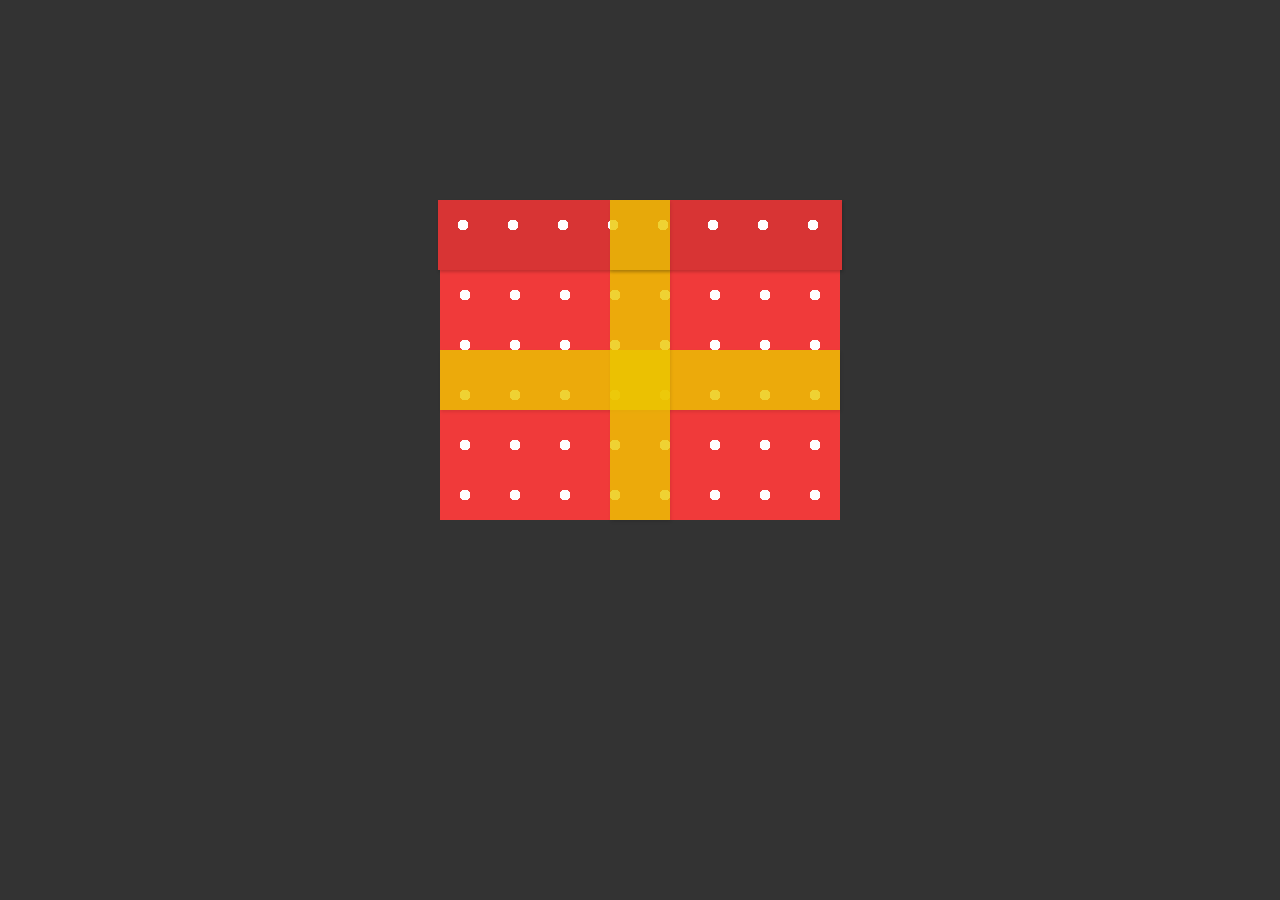
<file: Christmas Present/index.html>
<!DOCTYPE html>
<html lang="zh-TW">

<head>
  <meta charset="UTF-8">
  <meta name="viewport" content="width=device-width, initial-scale=1.0">
  <link rel="stylesheet" href="./css/main.css">
  <title>CSS Christmas Present that Opens & Closes</title>
</head>

<body>
  <div class="present">
    <!-- 蓋子 -->
    <div class="lid">
      <span></span>
    </div>
    <!-- 文字 -->
    <div class="promo">
      <p>20% off promo</p>
      <h2>CHRISTMAS2020</h2>
    </div>
    <!-- 盒子 -->
    <div class="box">
      <span></span>
      <span></span>
    </div>

  </div>
</body>

</html>
</file>
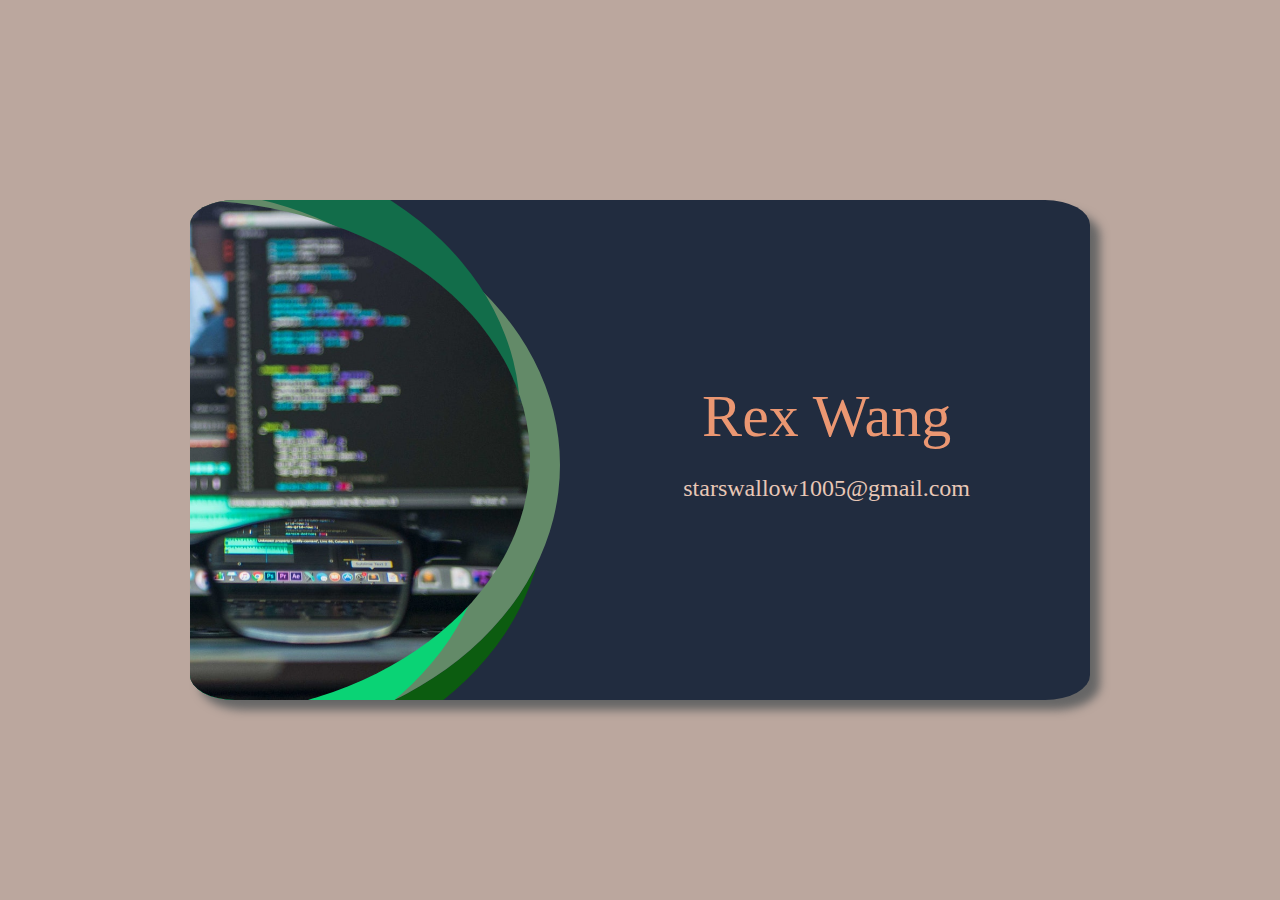
<file: Position exercises/index.html>
<!DOCTYPE html>
<html lang="zh-Hant-TW">

<head>
  <meta charset="UTF-8" />
  <meta http-equiv="X-UA-Compatible" content="IE=edge">
  <meta name="viewport" content="width=device-width, initial-scale=1.0" />
  <!-- Title -->
  <title>Simple Card</title>
  <!-- CSS Library -->
  <link rel="stylesheet" href="./css/reset.css" />
  <!-- Main CSS -->
  <link rel="stylesheet" href="./css/main.css" />
</head>

<body>
  <main id="card-body">
    <!-- 左側圖像 -->
    <div class="left-img">
      <img class="card-img" src="./img/01.jpg" alt="card-img" />
      <div class="circle1"></div>
      <div class="circle2"></div>
    </div>
    <!-- 右側文字 -->
    <div class="right-text">
      <h1 class="name">Rex Wang</h1>
      <h2 class="mail">starswallow1005@gmail.com</h2>
    </div>
  </main>
</body>

</html>
</file>
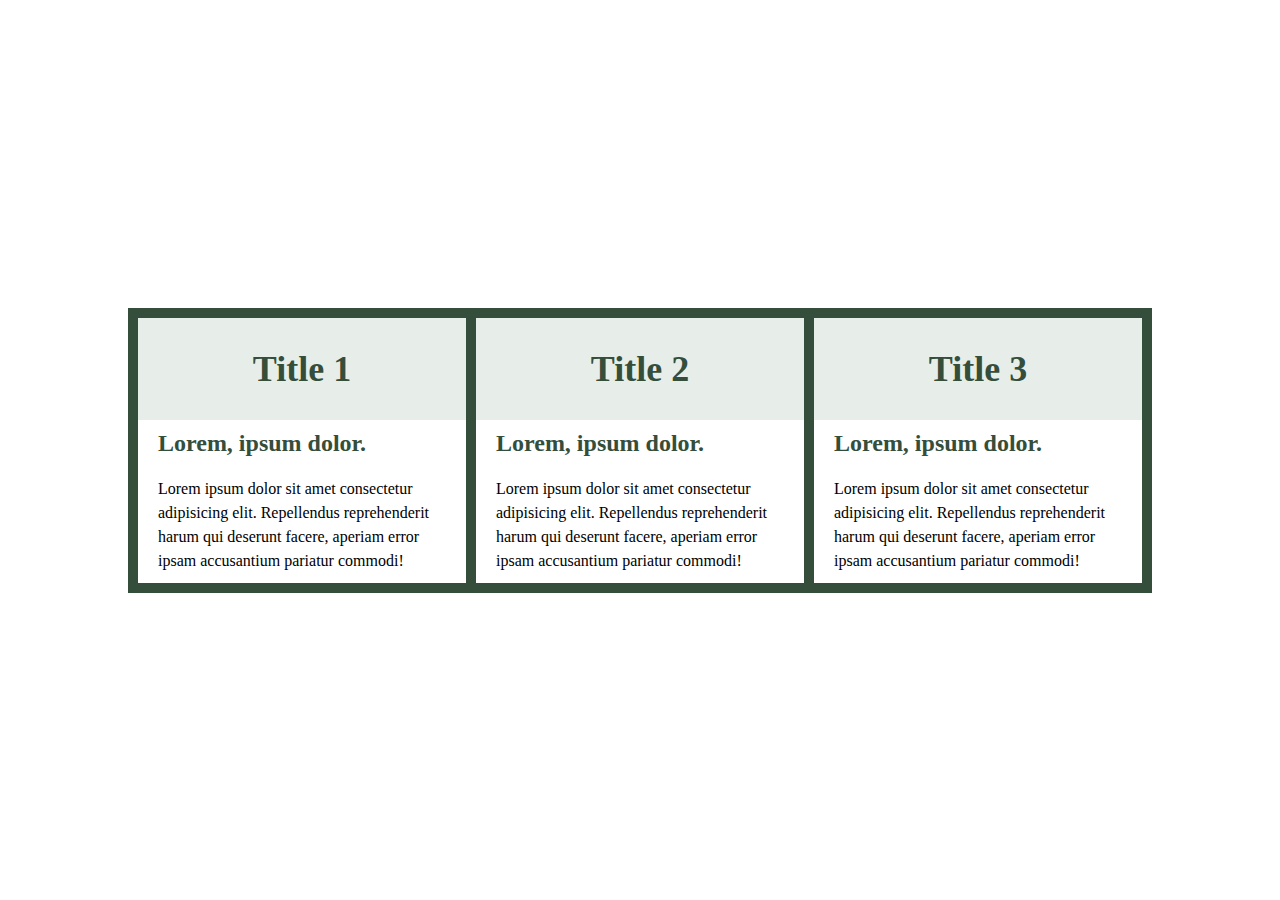
<file: FlexBox exercises/1.並排卡片/index.html>
<!DOCTYPE html>
<html lang="zh-TW">

<head>
  <meta charset="UTF-8" />
  <meta name="viewport" content="width=device-width, initial-scale=1.0" />
  <title>1.並排卡片</title>
  <link rel="stylesheet" href="./css/all.css" />
</head>

<body>
  <main>
    <div class="item">
      <h2>Title 1</h2>
      <h4>Lorem, ipsum dolor.</h4>
      <p>
        Lorem ipsum dolor sit amet consectetur adipisicing elit. Repellendus
        reprehenderit harum qui deserunt facere, aperiam error ipsam
        accusantium pariatur commodi!
      </p>
    </div>

    <div class="item">
      <h2>Title 2</h2>
      <h4>Lorem, ipsum dolor.</h4>
      <p>
        Lorem ipsum dolor sit amet consectetur adipisicing elit. Repellendus
        reprehenderit harum qui deserunt facere, aperiam error ipsam
        accusantium pariatur commodi!
      </p>
    </div>

    <div class="item">
      <h2>Title 3</h2>
      <h4>Lorem, ipsum dolor.</h4>
      <p>
        Lorem ipsum dolor sit amet consectetur adipisicing elit. Repellendus
        reprehenderit harum qui deserunt facere, aperiam error ipsam
        accusantium pariatur commodi!
      </p>
    </div>
  </main>
</body>

</html>
</file>
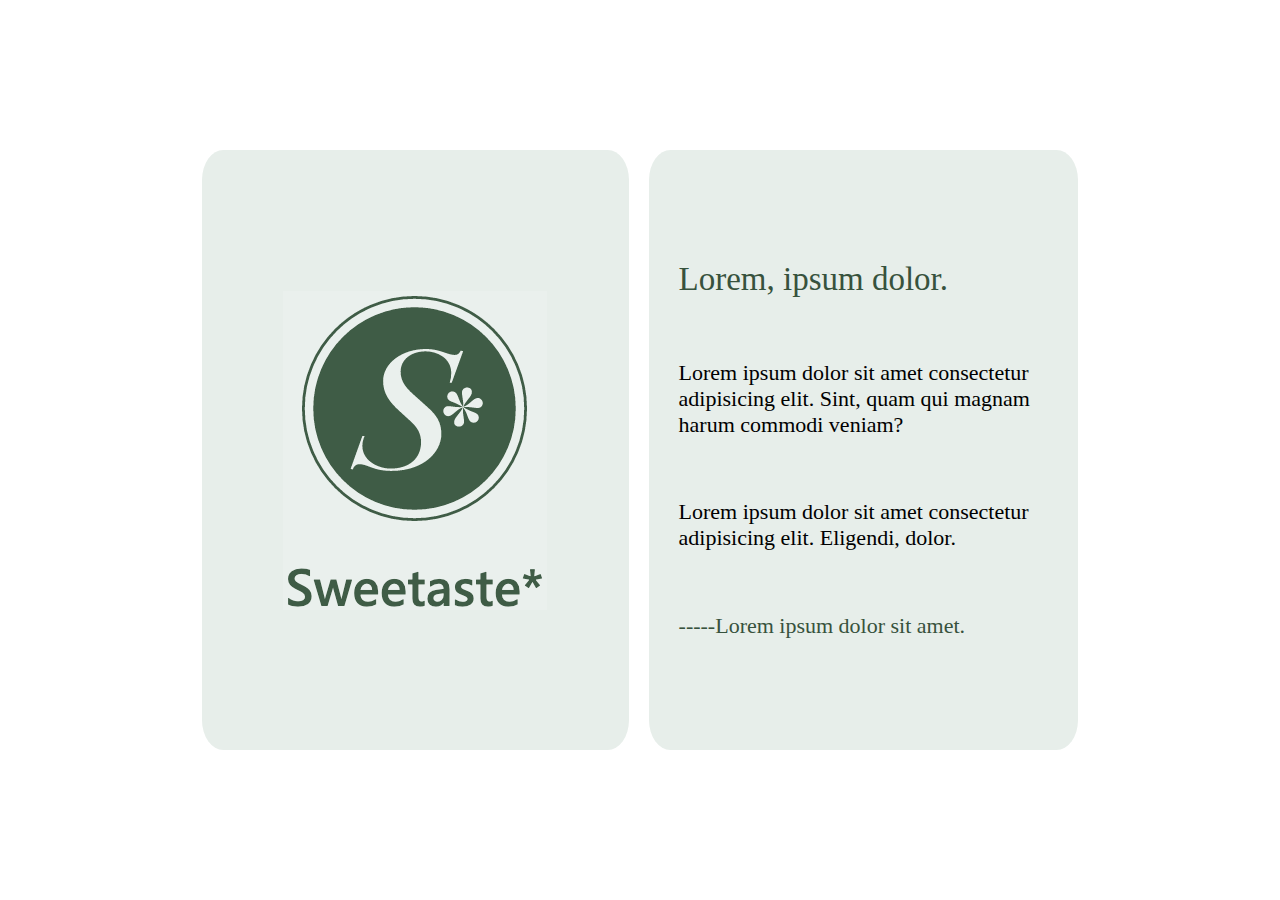
<file: FlexBox exercises/2.雙欄排版/index.html>
<!DOCTYPE html>
<html lang="zh-TW">

<head>
  <meta charset="UTF-8" />
  <meta name="viewport" content="width=device-width, initial-scale=1.0" />
  <title>2.雙欄並排</title>
  <link rel="stylesheet" href="./css/all.css" />
</head>

<body>
  <main>
    <div class="logo">
      <img src="./img/logo.png" alt="logo" />
    </div>
    <div class="text">
      <h2>Lorem, ipsum dolor.</h2>
      <p>
        Lorem ipsum dolor sit amet consectetur adipisicing elit. Sint, quam
        qui magnam harum commodi veniam?
      </p>
      <p>
        Lorem ipsum dolor sit amet consectetur adipisicing elit. Eligendi,
        dolor.
      </p>
      <h4>-----Lorem ipsum dolor sit amet.</h4>
    </div>
  </main>
</body>

</html>
</file>
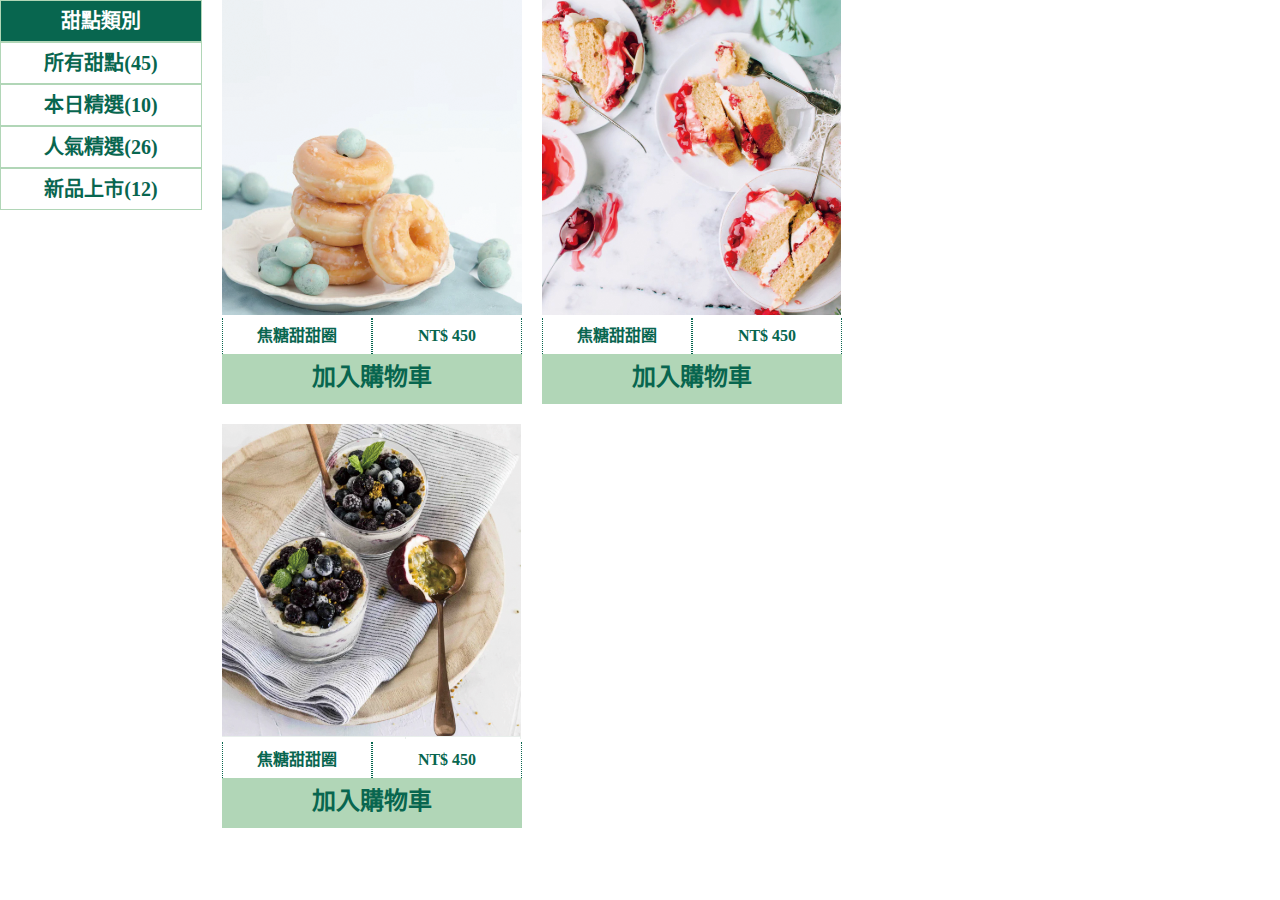
<file: FlexBox exercises/10.產品列表/Basic Wedsite/index.html>
<!DOCTYPE html>
<html lang="zh-TW">
  <head>
    <meta charset="UTF-8" />
    <meta name="viewport" content="width=device-width, initial-scale=1.0" />
    <title>Document</title>
    <link rel="stylesheet" href="css/style.css" />
  </head>
  <body>
    <div class="outbox">
      <ul class="leftmenu">
        <li class="menu top">甜點類別</li>
        <li class="menu"><a href="#">所有甜點(45)</a></li>
        <li class="menu"><a href="#">本日精選(10)</a></li>
        <li class="menu"><a href="#">人氣精選(26)</a></li>
        <li class="menu"><a href="#">新品上市(12)</a></li>
      </ul>

      <div class="product">
        <div class="product_inf">
          <div><img src="img/pic1.png" alt="pic01" /></div>
          <div class="name_price">
            <ul>
              <li>焦糖甜甜圈</li>
              <li>NT$ 450</li>
            </ul>
          </div>
          <div class="product_butten"><a href="#">加入購物車</a></div>
        </div>

        <div class="product_inf">
          <div><img src="img/pic2.png" alt="pic01" /></div>
          <div class="name_price">
            <ul>
              <li>焦糖甜甜圈</li>
              <li>NT$ 450</li>
            </ul>
          </div>
          <div class="product_butten"><a href="#">加入購物車</a></div>
        </div>

        <div class="product_inf">
          <div><img src="img/pic3.png" alt="pic01" /></div>
          <div class="name_price">
            <ul>
              <li>焦糖甜甜圈</li>
              <li>NT$ 450</li>
            </ul>
          </div>
          <div class="product_butten"><a href="#">加入購物車</a></div>
        </div>
      </div>
    </div>
  </body>
</html>
</file>
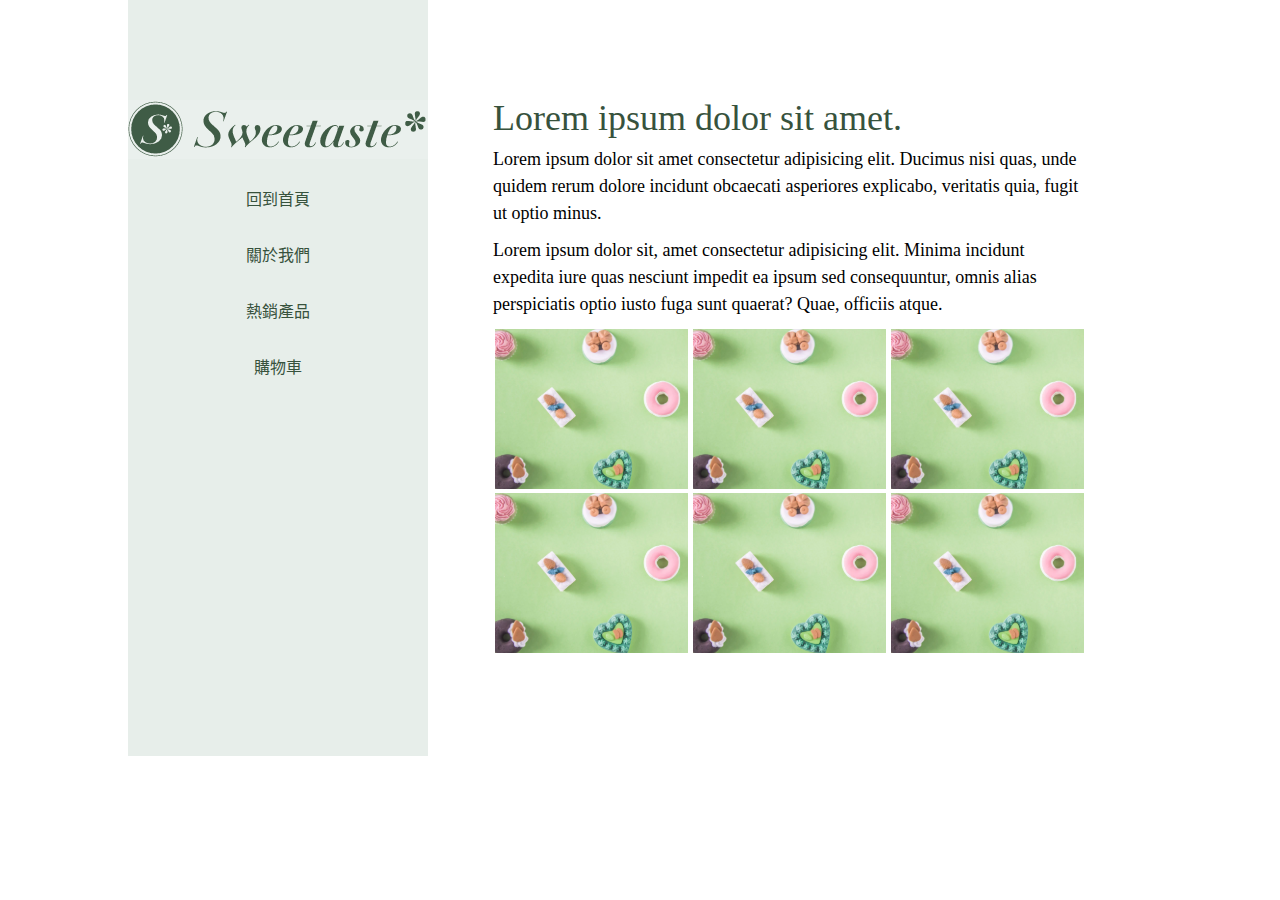
<file: FlexBox exercises/3.雙欄選單設計/Prototype/index.html>
<!DOCTYPE html>
<html lang="zh-TW">
  <head>
    <title>Prototype</title>
    <meta charset="UTF-8" />
    <meta name="viewport" content="width=device-width, initial-scale=1.0" />
    <meta name="author" content="Rex Wang" />

    <!-- CssReset -->
    <link rel="stylesheet" href="./library/CssReset/reset.css" />

    <!-- Custom Css -->
    <link rel="stylesheet" href="./css/all.css" />
  </head>
  <body>
    <main class="container">
      <div class="menu">
        <div class="logo">
          <img src="./img/logo.png" alt="logo" />
        </div>
        <ul class="list">
          <li><a href="#">回到首頁</a></li>
          <li><a href="#">關於我們</a></li>
          <li><a href="#">熱銷產品</a></li>
          <li><a href="#">購物車</a></li>
        </ul>
      </div>
      <div class="text">
        <h3>Lorem ipsum dolor sit amet.</h3>
        <p>
          Lorem ipsum dolor sit amet consectetur adipisicing elit. Ducimus nisi
          quas, unde quidem rerum dolore incidunt obcaecati asperiores
          explicabo, veritatis quia, fugit ut optio minus.
        </p>
        <p>
          Lorem ipsum dolor sit, amet consectetur adipisicing elit. Minima
          incidunt expedita iure quas nesciunt impedit ea ipsum sed
          consequuntur, omnis alias perspiciatis optio iusto fuga sunt quaerat?
          Quae, officiis atque.
        </p>
        <div class="pic">
          <img src="./img/pic.png" alt="pic" />
          <img src="./img/pic.png" alt="pic" />
          <img src="./img/pic.png" alt="pic" />
          <img src="./img/pic.png" alt="pic" />
          <img src="./img/pic.png" alt="pic" />
          <img src="./img/pic.png" alt="pic" />
        </div>
      </div>
    </main>
  </body>
</html>
</file>
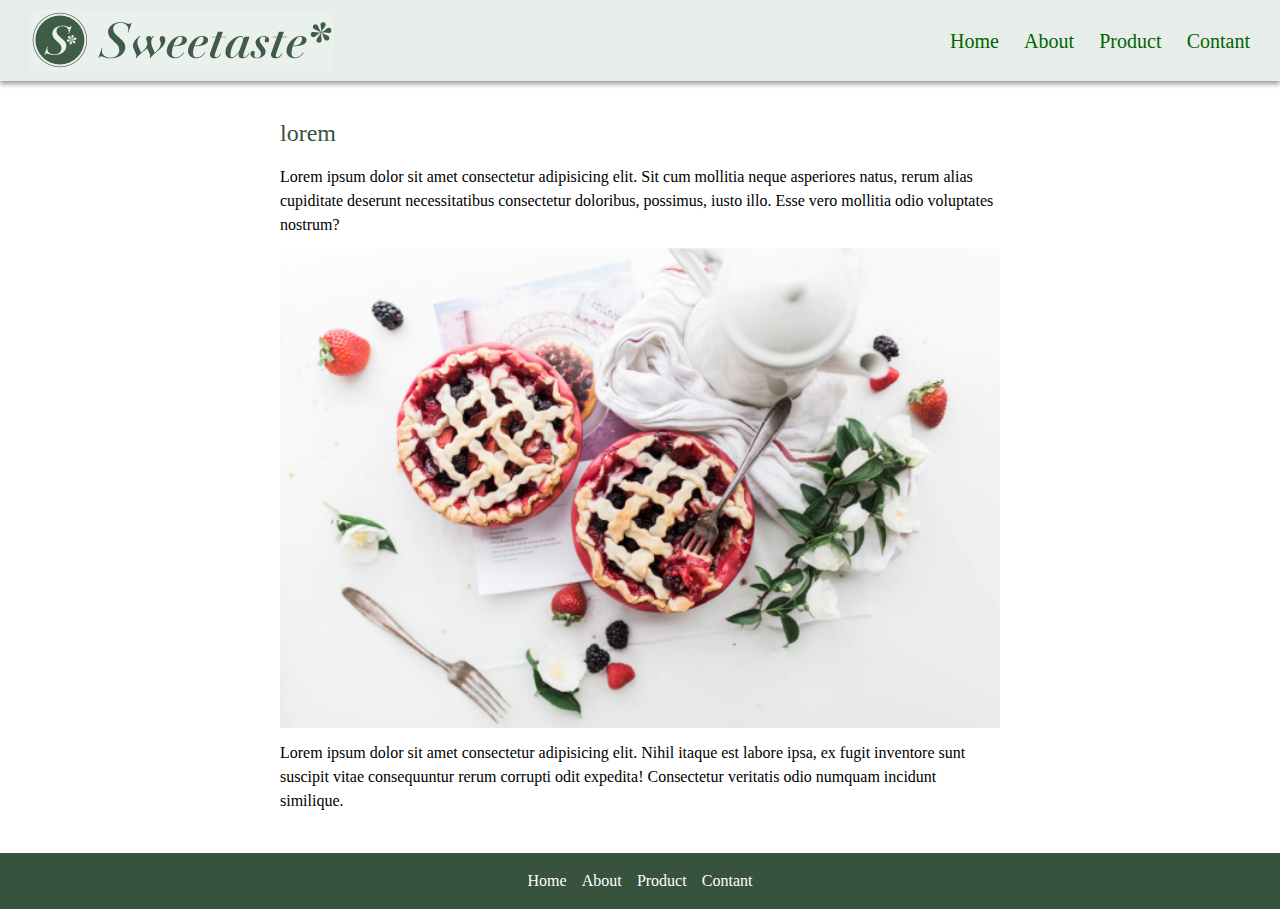
<file: FlexBox exercises/4.表頭表尾設計/Prototype/index.html>
<!DOCTYPE html>
<html lang="zh-TW">
  <head>
    <title>Prototype</title>
    <meta charset="UTF-8" />
    <meta name="viewport" content="width=device-width, initial-scale=1.0" />
    <meta name="author" content="Rex Wang" />

    <!-- CssReset -->
    <link rel="stylesheet" href="./library/CssReset/reset.css" />

    <!-- Custom Css -->
    <link rel="stylesheet" href="./css/all.css" />
  </head>

  <body>
    <header>
      <nav>
        <img src="./img/logo.png" alt="logo" />
        <ul class="menu">
          <li><a href="">Home</a></li>
          <li><a href="">About</a></li>
          <li><a href="">Product</a></li>
          <li><a href="">Contant</a></li>
        </ul>
      </nav>
    </header>

    <main>
      <h1>lorem</h1>
      <p>
        Lorem ipsum dolor sit amet consectetur adipisicing elit. Sit cum
        mollitia neque asperiores natus, rerum alias cupiditate deserunt
        necessitatibus consectetur doloribus, possimus, iusto illo. Esse vero
        mollitia odio voluptates nostrum?
      </p>
      <img src="./img/pic.png" alt="pic" />
      <p>
        Lorem ipsum dolor sit amet consectetur adipisicing elit. Nihil itaque
        est labore ipsa, ex fugit inventore sunt suscipit vitae consequuntur
        rerum corrupti odit expedita! Consectetur veritatis odio numquam
        incidunt similique.
      </p>
    </main>

    <footer>
      <ul class="menu">
        <li><a href="">Home</a></li>
        <li><a href="">About</a></li>
        <li><a href="">Product</a></li>
        <li><a href="">Contant</a></li>
      </ul>
    </footer>
  </body>
</html>
</file>
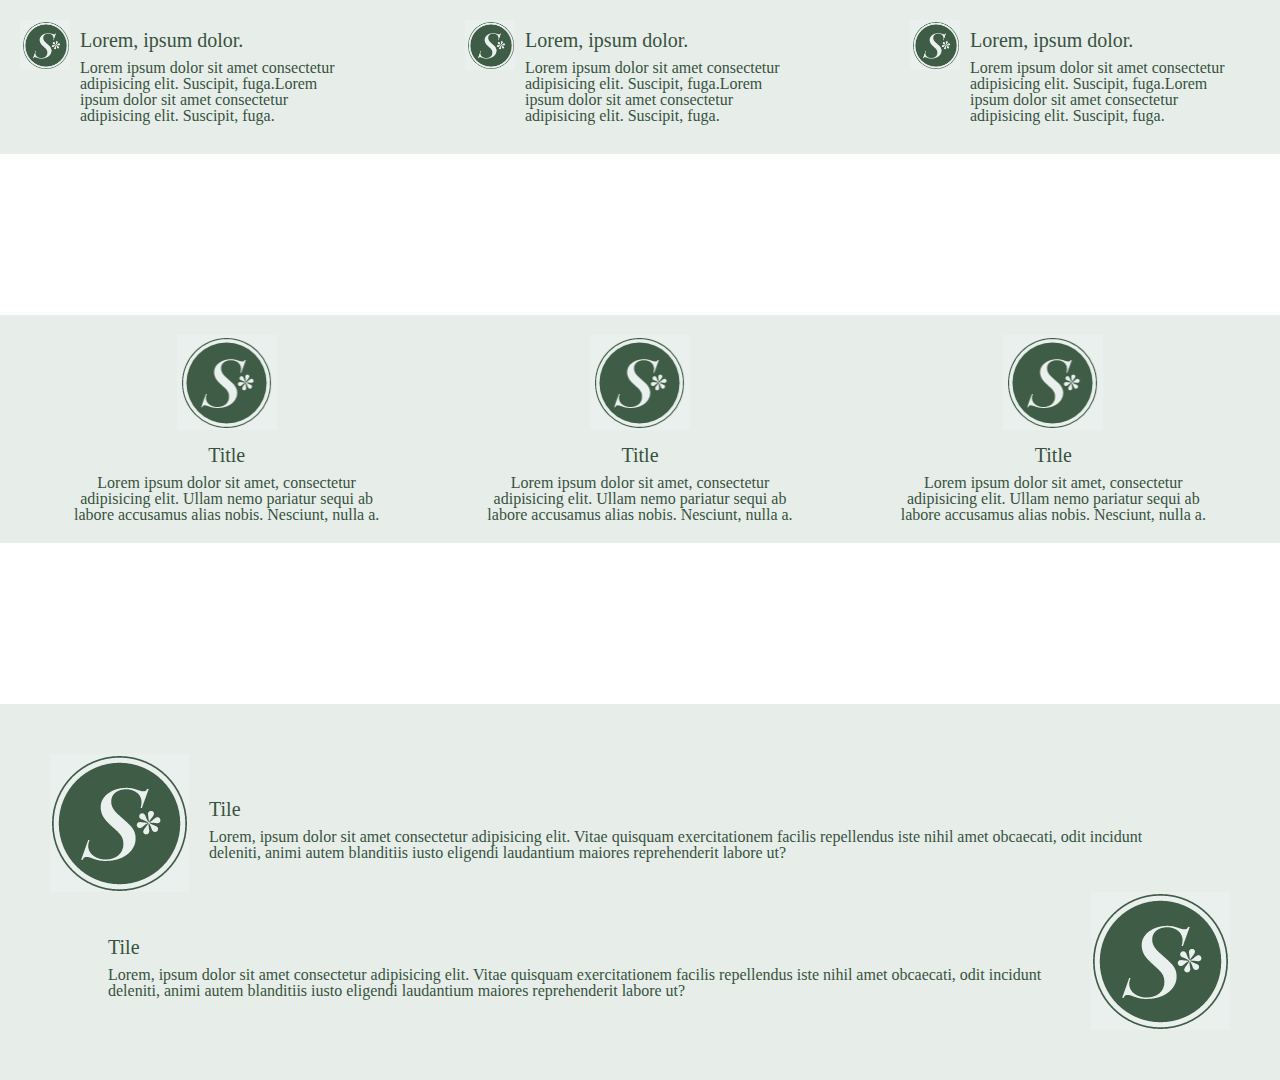
<file: FlexBox exercises/5.常見三種排版/Prototype/index.html>
<!DOCTYPE html>
<html lang="zh-TW">
  <head>
    <title>Prototype</title>
    <meta charset="UTF-8" />
    <meta name="viewport" content="width=device-width, initial-scale=1.0" />
    <meta name="author" content="Rex Wang" />

    <!-- CssReset -->
    <link rel="stylesheet" href="./library/CssReset/reset.css" />

    <!-- Custom Css -->
    <link rel="stylesheet" href="./css/all.css" />
  </head>
  <body>
    <header class="container">
      <div class="item">
        <img src="./img/logo-small.png" alt="s-logo" />
        <div class="text">
          <h3>Lorem, ipsum dolor.</h3>
          <p>
            Lorem ipsum dolor sit amet consectetur adipisicing elit. Suscipit,
            fuga.Lorem ipsum dolor sit amet consectetur adipisicing elit.
            Suscipit, fuga.
          </p>
        </div>
      </div>
      <div class="item">
        <img src="./img/logo-small.png" alt="s-logo" />
        <div class="text">
          <h3>Lorem, ipsum dolor.</h3>
          <p>
            Lorem ipsum dolor sit amet consectetur adipisicing elit. Suscipit,
            fuga.Lorem ipsum dolor sit amet consectetur adipisicing elit.
            Suscipit, fuga.
          </p>
        </div>
      </div>
      <div class="item">
        <img src="./img/logo-small.png" alt="s-logo" />
        <div class="text">
          <h3>Lorem, ipsum dolor.</h3>
          <p>
            Lorem ipsum dolor sit amet consectetur adipisicing elit. Suscipit,
            fuga.Lorem ipsum dolor sit amet consectetur adipisicing elit.
            Suscipit, fuga.
          </p>
        </div>
      </div>
    </header>

    <main class="container">
      <div class="item">
        <img src="./img/logo-medium.png" alt="m-logo" />
        <h3>Title</h3>
        <p>
          Lorem ipsum dolor sit amet, consectetur adipisicing elit. Ullam nemo
          pariatur sequi ab labore accusamus alias nobis. Nesciunt, nulla a.
        </p>
      </div>
      <div class="item">
        <img src="./img/logo-medium.png" alt="m-logo" />
        <h3>Title</h3>
        <p>
          Lorem ipsum dolor sit amet, consectetur adipisicing elit. Ullam nemo
          pariatur sequi ab labore accusamus alias nobis. Nesciunt, nulla a.
        </p>
      </div>
      <div class="item">
        <img src="./img/logo-medium.png" alt="m-logo" />
        <h3>Title</h3>
        <p>
          Lorem ipsum dolor sit amet, consectetur adipisicing elit. Ullam nemo
          pariatur sequi ab labore accusamus alias nobis. Nesciunt, nulla a.
        </p>
      </div>
    </main>

    <footer class="container">
      <div class="item">
        <img src="./img/logo-big.png" alt="b-logo" />
        <div class="text">
          <h3>Tile</h3>
          <p>
            Lorem, ipsum dolor sit amet consectetur adipisicing elit. Vitae
            quisquam exercitationem facilis repellendus iste nihil amet
            obcaecati, odit incidunt deleniti, animi autem blanditiis iusto
            eligendi laudantium maiores reprehenderit labore ut?
          </p>
        </div>
      </div>

      <div class="item">
        <img src="./img/logo-big.png" alt="b-logo" />
        <div class="text">
          <h3>Tile</h3>
          <p>
            Lorem, ipsum dolor sit amet consectetur adipisicing elit. Vitae
            quisquam exercitationem facilis repellendus iste nihil amet
            obcaecati, odit incidunt deleniti, animi autem blanditiis iusto
            eligendi laudantium maiores reprehenderit labore ut?
          </p>
        </div>
      </div>
    </footer>
  </body>
</html>
</file>
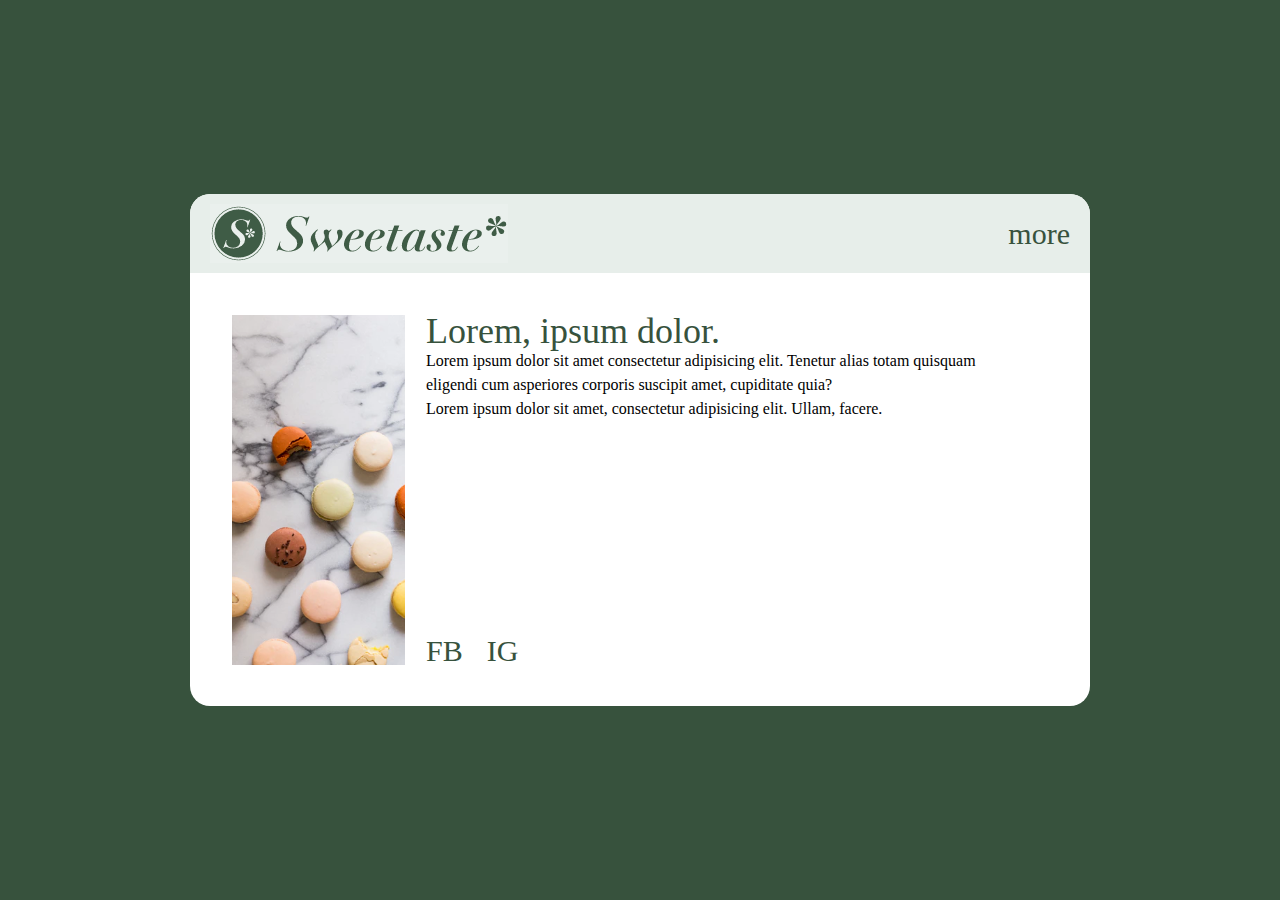
<file: FlexBox exercises/6.圖文並排/Prototype/index.html>
<!DOCTYPE html>
<html lang="zh-TW">
  <head>
    <title>Prototype</title>
    <meta charset="UTF-8" />
    <meta name="viewport" content="width=device-width, initial-scale=1.0" />
    <meta name="author" content="Rex Wang" />

    <!-- CssReset -->
    <link rel="stylesheet" href="./library/CssReset/reset.css" />

    <!-- Custom Css -->
    <link rel="stylesheet" href="./css/all.css" />
  </head>
  <body>
    <main>
      <div class="logo">
        <img src="./img/logo.png" alt="logo" />
        <a href="#">more</a>
      </div>
      <div class="content">
        <img src="./img/pic.png" alt="pic" />
        <div class="text">
          <div class="top">
            <h2>Lorem, ipsum dolor.</h2>
            <p>
              Lorem ipsum dolor sit amet consectetur adipisicing elit. Tenetur
              alias totam quisquam eligendi cum asperiores corporis suscipit
              amet, cupiditate quia?
            </p>
            <p>
              Lorem ipsum dolor sit amet, consectetur adipisicing elit. Ullam,
              facere.
            </p>
          </div>
          <div class="botton">
            <a href="#">FB</a>
            <a href="#">IG</a>
          </div>
        </div>
      </div>
    </main>
  </body>
</html>
</file>
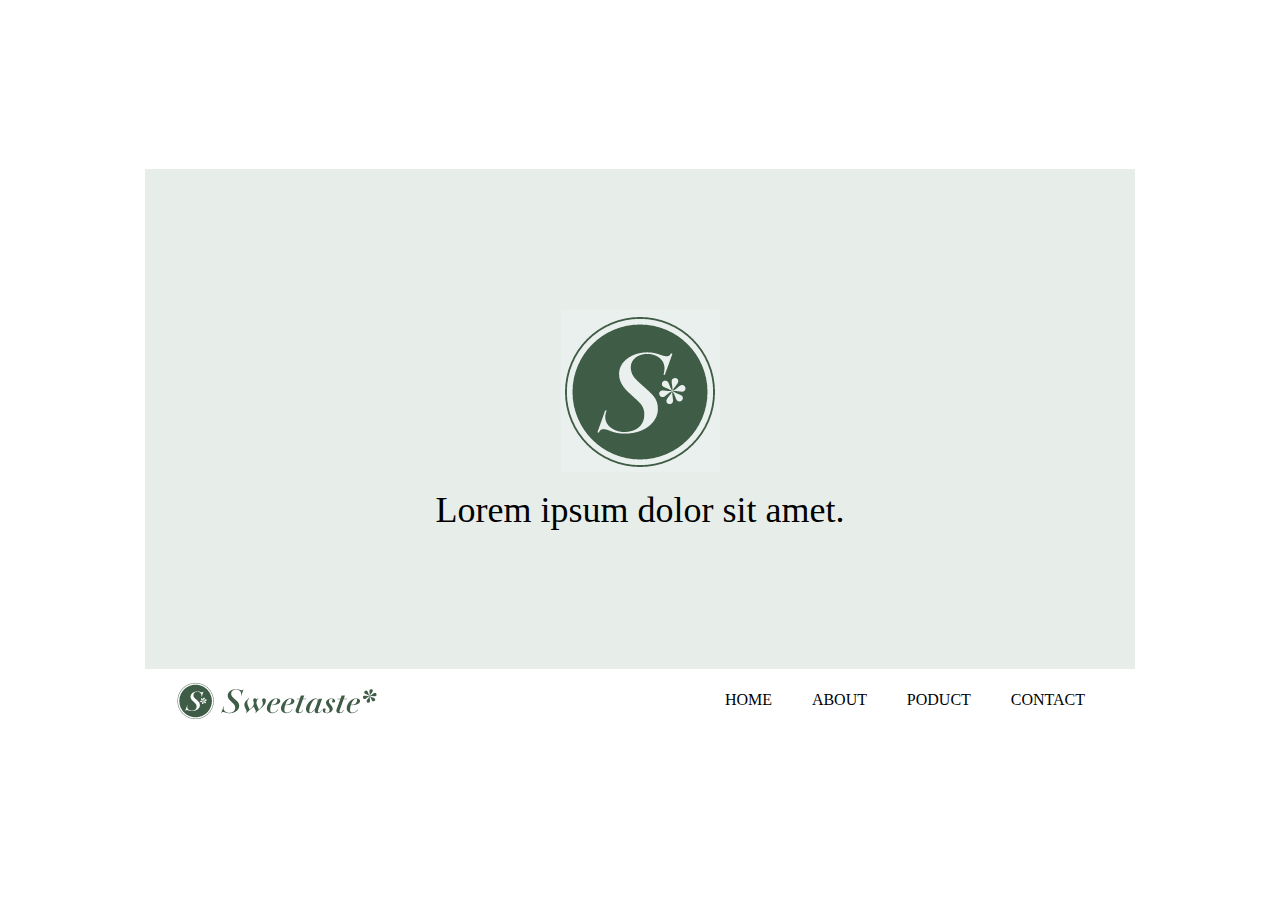
<file: FlexBox exercises/7.首頁橫幅排版/Prototype/index.html>
<!DOCTYPE html>
<html lang="zh-TW">
  <head>
    <title>Prototype</title>
    <meta charset="UTF-8" />
    <meta name="viewport" content="width=device-width, initial-scale=1.0" />
    <meta name="author" content="Rex Wang" />

    <!-- CssReset -->
    <link rel="stylesheet" href="./library/CssReset/reset.css" />

    <!-- Custom Css -->
    <link rel="stylesheet" href="./css/all.css" />
  </head>
  <body>
    <main>
      <img src="./img/headerLogo.png" alt="" />
      <h3>Lorem ipsum dolor sit amet.</h3>
    </main>
    <footer>
      <img src="./img/footerLogo.png" alt="" />
      <ul>
        <li><a href="#">HOME</a></li>
        <li><a href="#">ABOUT</a></li>
        <li><a href="#">PODUCT</a></li>
        <li><a href="#">CONTACT</a></li>
      </ul>
    </footer>
  </body>
</html>
</file>
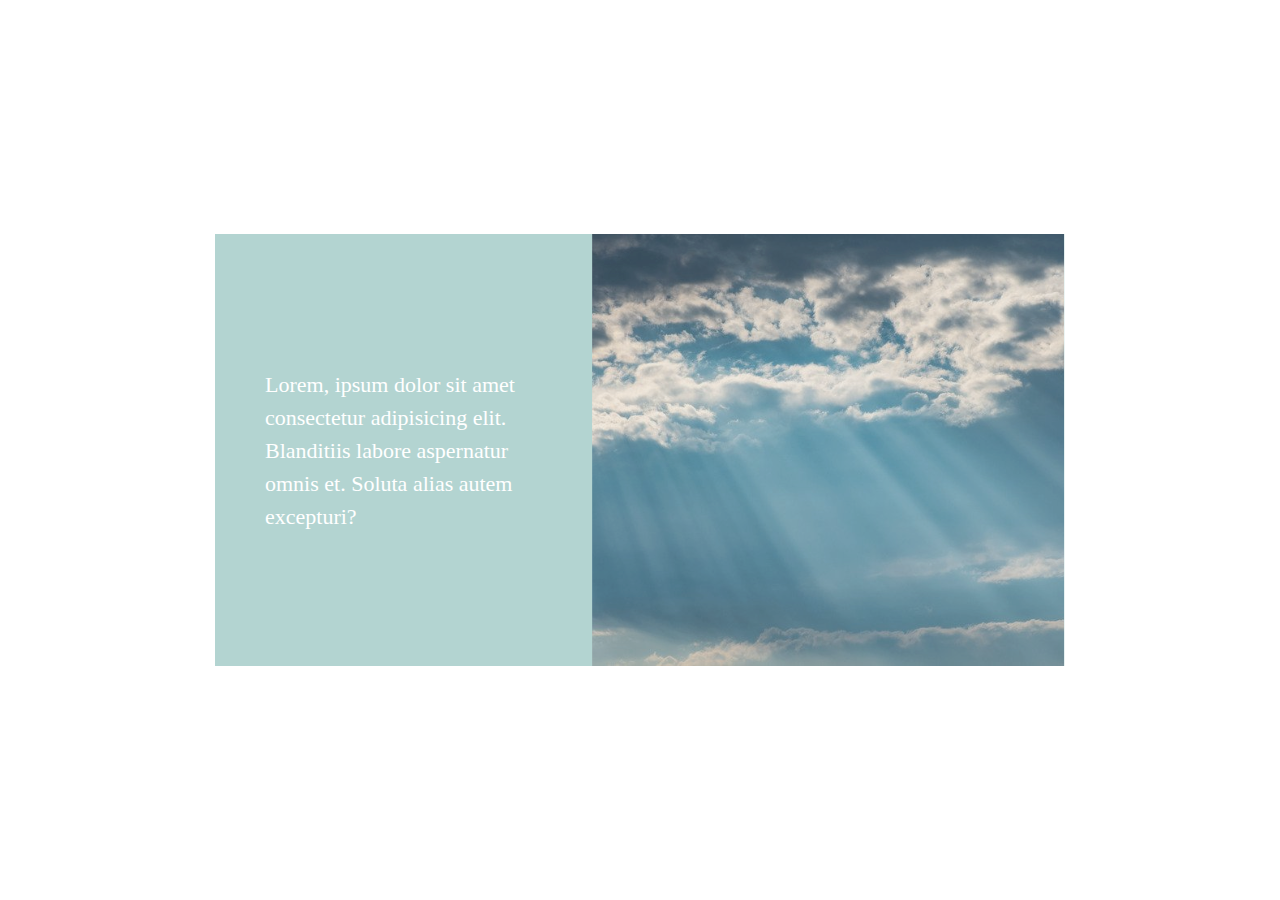
<file: FlexBox exercises/8.圖文並排設計/Prototype/index.html>
<!DOCTYPE html>
<html lang="zh-TW">
  <head>
    <title>Prototype</title>
    <meta charset="UTF-8" />
    <meta name="viewport" content="width=device-width, initial-scale=1.0" />
    <meta name="author" content="Rex Wang" />

    <!-- CssReset -->
    <link rel="stylesheet" href="./library/CssReset/reset.css" />

    <!-- Custom Css -->
    <link rel="stylesheet" href="./css/all.css" />
  </head>
  <body>
    <main class="container">
      <div class="content">
        <p>
          Lorem, ipsum dolor sit amet consectetur adipisicing elit. Blanditiis
          labore aspernatur omnis et. Soluta alias autem excepturi?
        </p>
      </div>
      <img src="./img/pic.png" alt="" />
    </main>
  </body>
</html>
</file>
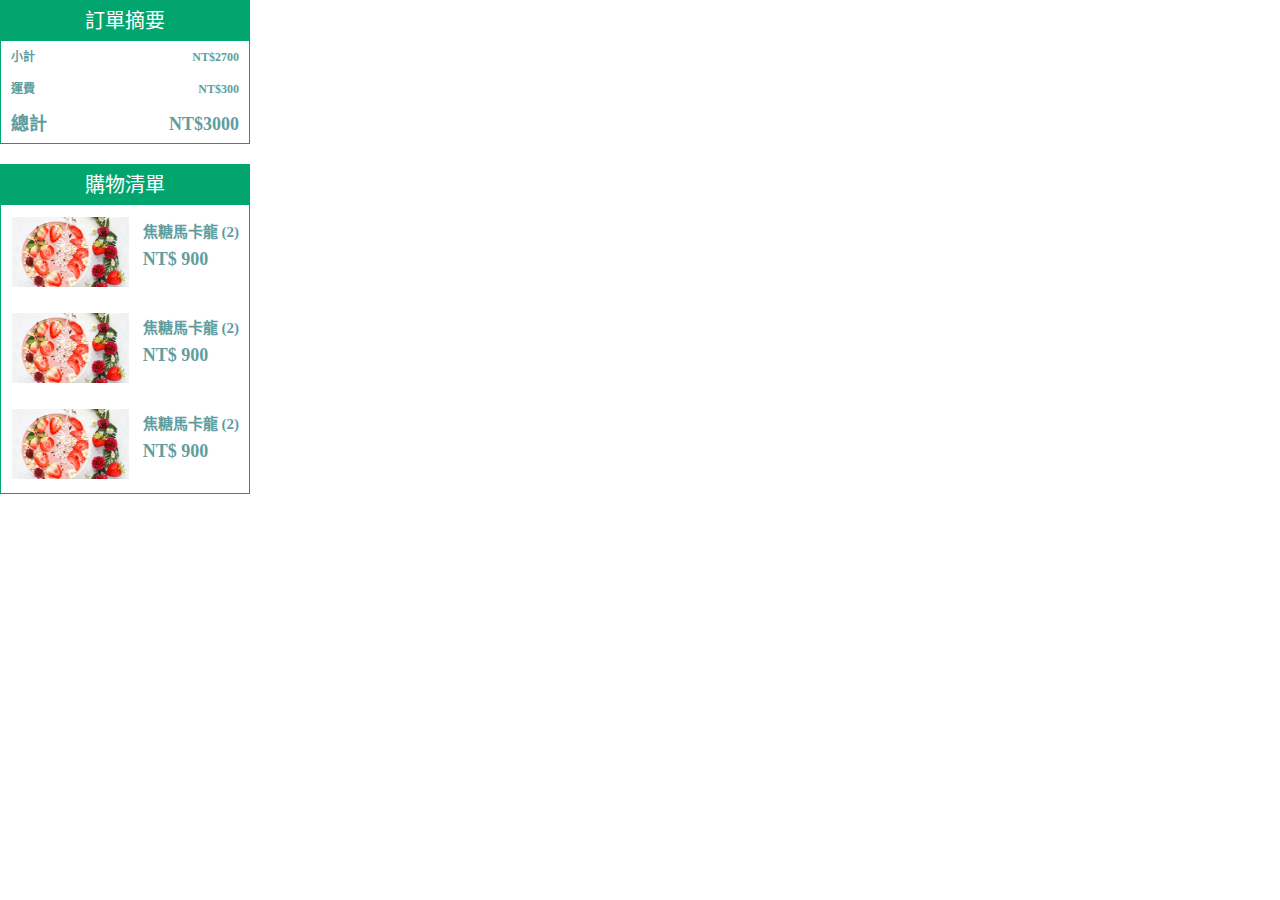
<file: FlexBox exercises/9.訂單明細/Basic Wedsite/index.html>
<!DOCTYPE html>
<html lang="zh-TW">
  <head>
    <meta charset="UTF-8" />
    <meta name="author" content="Rex Wang" />
    <meta name="viewport" content="width=device-width, initial-scale=1.0" />
    <link rel="stylesheet" href="./css/reset.css" />
    <link rel="stylesheet" href="./css/style.css" />
    <title>Document</title>
  </head>

  <body>
    <div class="container">
      <div class="order">
        <div class="title">
          <h2>訂單摘要</h2>
        </div>
        <div class="content">
          <p><span>小計</span><span>NT$2700</span></p>
          <p><span>運費</span><span>NT$300</span></p>
          <p><span>總計</span><span>NT$3000</span></p>
        </div>
      </div>
      <div class="list">
        <div class="title">
          <h2>購物清單</h2>
        </div>
        <div class="contect">
          <div class="item">
            <div class="img"><img src="./img/pic.png" alt="pic" /></div>
            <div class="text">
              <p>焦糖馬卡龍 (2)</p>
              <p>NT$ 900</p>
            </div>
          </div>
          <div class="item">
            <div class="img"><img src="./img/pic.png" alt="pic" /></div>
            <div class="text">
              <p>焦糖馬卡龍 (2)</p>
              <p>NT$ 900</p>
            </div>
          </div>
          <div class="item">
            <div class="img"><img src="./img/pic.png" alt="pic" /></div>
            <div class="text">
              <p>焦糖馬卡龍 (2)</p>
              <p>NT$ 900</p>
            </div>
          </div>
        </div>
      </div>
    </div>
  </body>
</html>
</file>
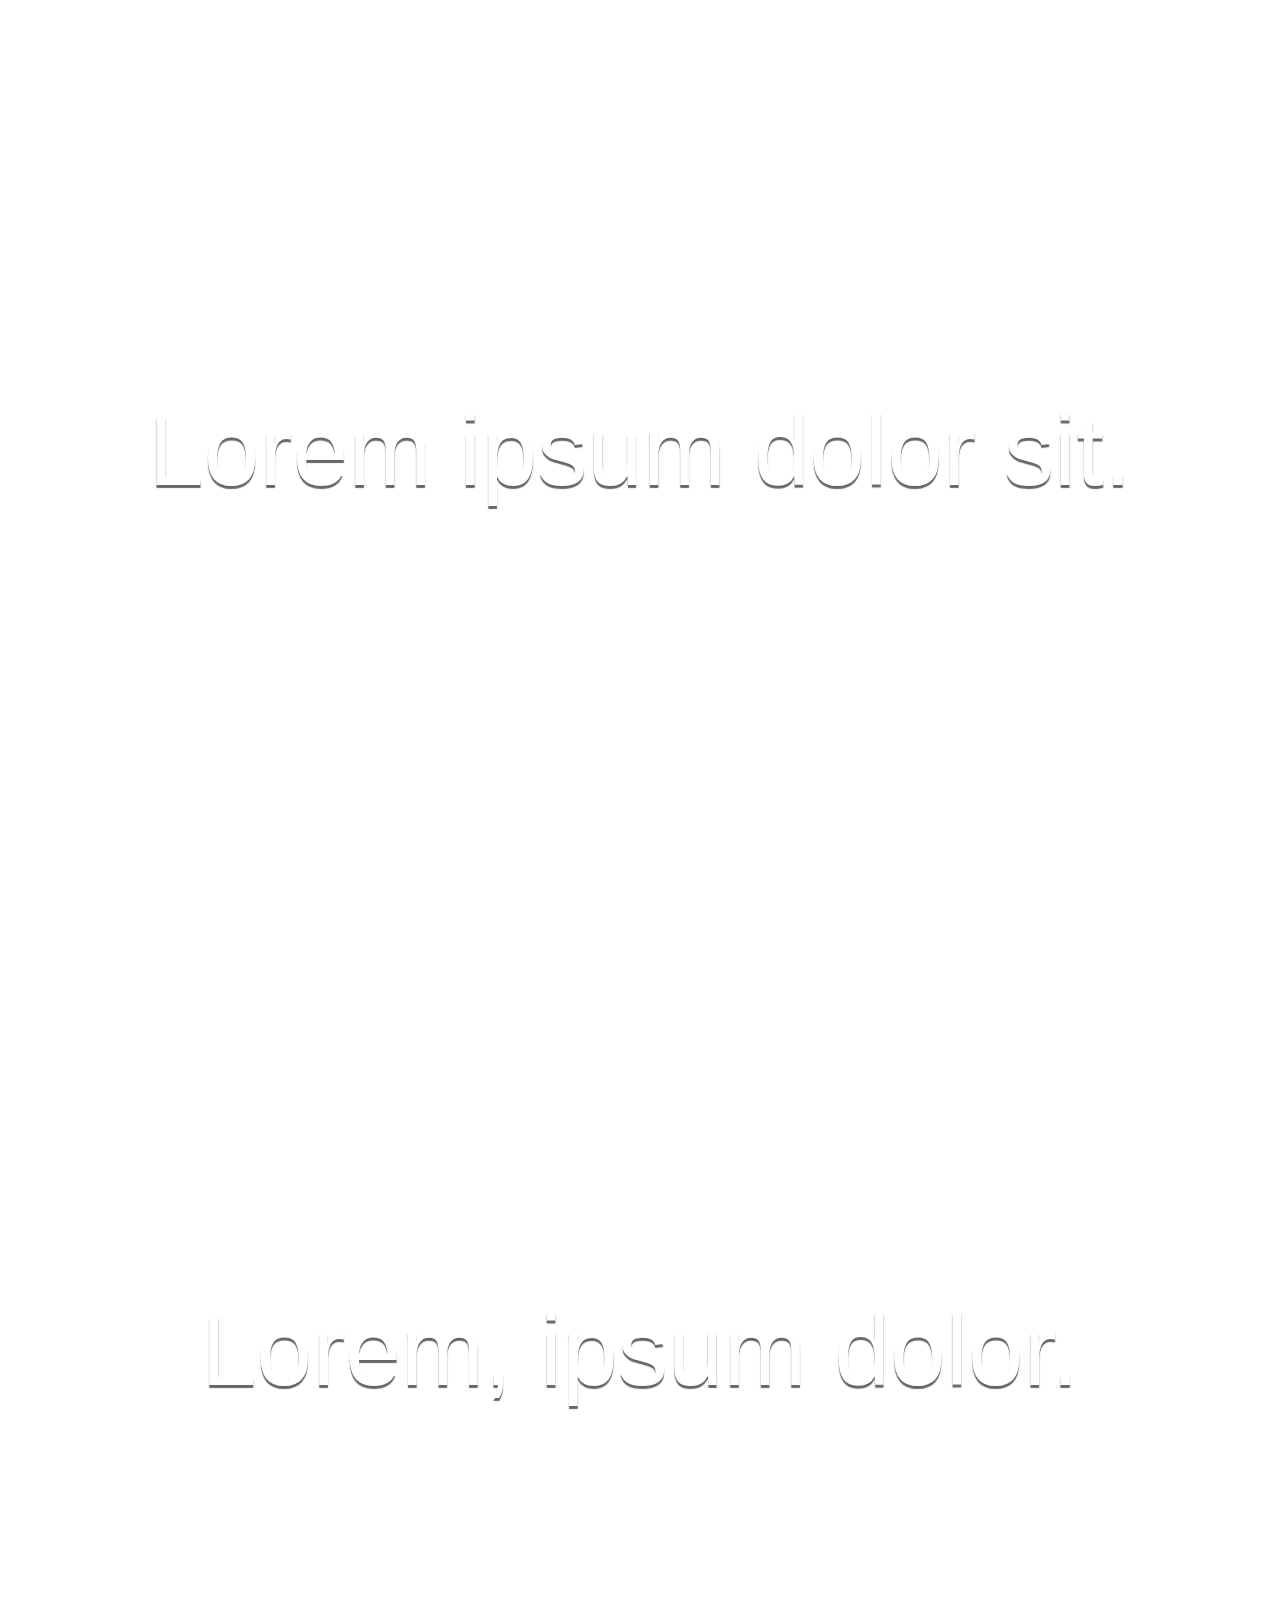
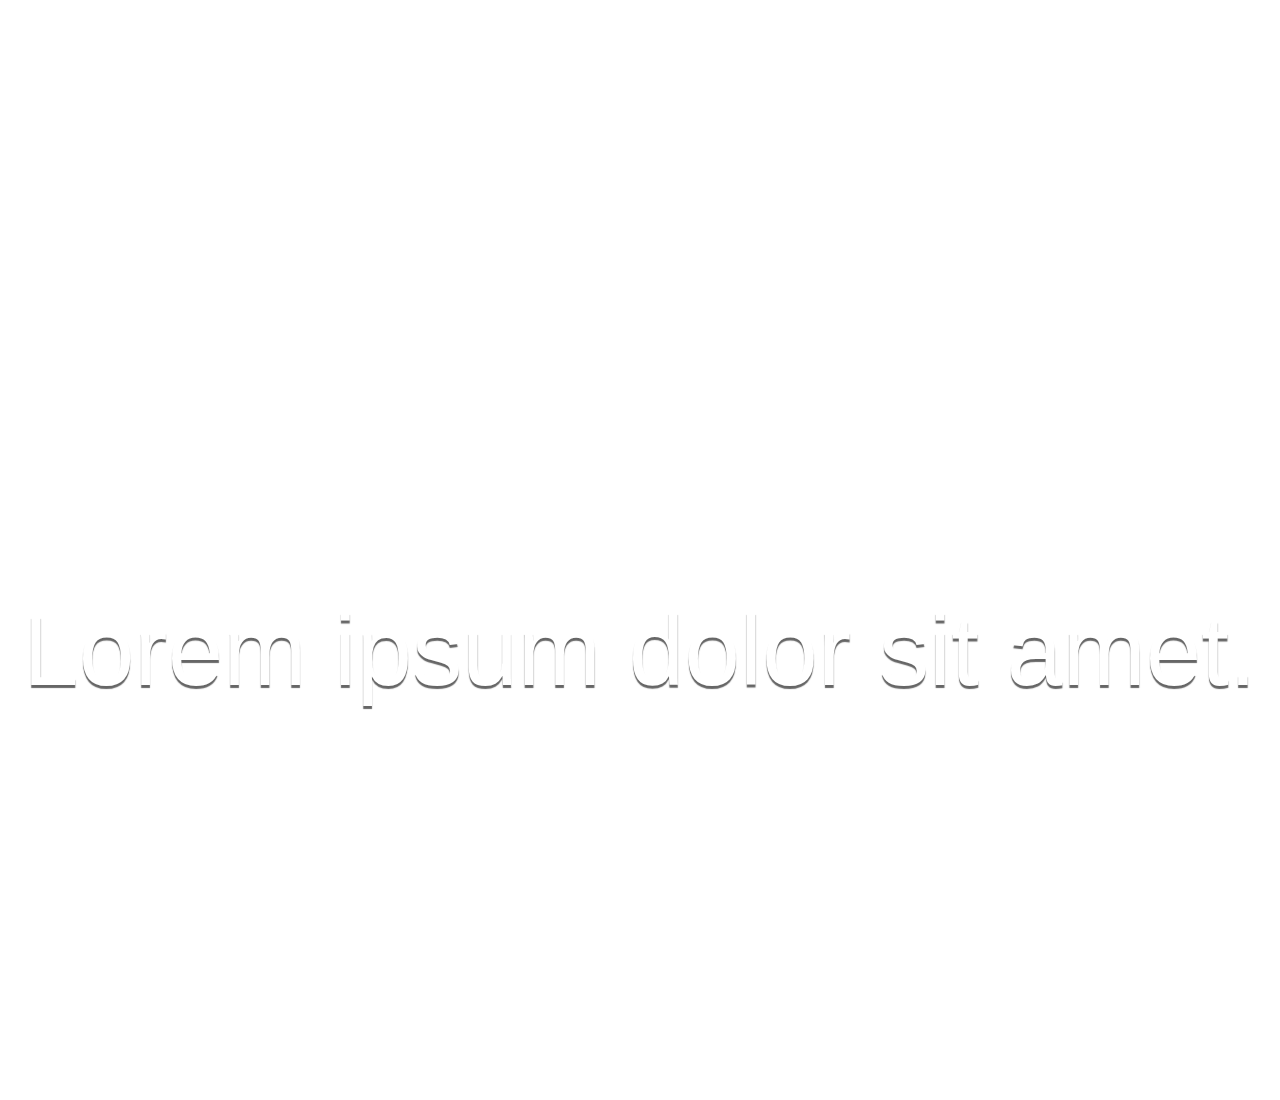
<file: BackgroundAttachment/BackgroundAttachment.html>
<!DOCTYPE html>
<html lang="zh-TW">

<head>
  <meta charset="UTF-8">
  <meta name="viewport" content="width=device-width, initial-scale=1.0">
  <title>background-attachment</title>
  <style>
    /* ez reset */
    * {
      margin: 0;
      padding: 0;
      box-sizing: border-box;
    }

    .box {
      width: 100%;
      height: 100vh;
      overflow: hidden;
      font-size: 100px;
      display: grid;
      place-content: center;
      color: #fff;
      text-shadow: 0px 3px 1px #666;
      font-family: sans-serif;
      background-size: cover;
      background-position: center;
      /* 只能搭配background-image使用，無法在純色背景下使用 ，另外在safari瀏覽器中無法正常呈現效果*/
      background-attachment: fixed;
    }

    .bg1 {
      background-image: url("https://images.pexels.com/photos/18306540/pexels-photo-18306540.jpeg?auto=compress&cs=tinysrgb&w=1260&h=750&dpr=1");
    }

    .bg2 {
      background-image: url("https://images.pexels.com/photos/18810078/pexels-photo-18810078.jpeg?auto=compress&cs=tinysrgb&w=1260&h=750&dpr=1");
    }

    .bg3 {
      background-image: url("https://images.pexels.com/photos/17791524/pexels-photo-17791524.jpeg?auto=compress&cs=tinysrgb&w=1260&h=750&dpr=1");
    }
  </style>

</head>

<body>
  <div class="box bg1">Lorem ipsum dolor sit.</div>
  <div class="box bg2">Lorem, ipsum dolor.</div>
  <div class="box bg3">Lorem ipsum dolor sit amet.</div>
</body>

</html>
</file>
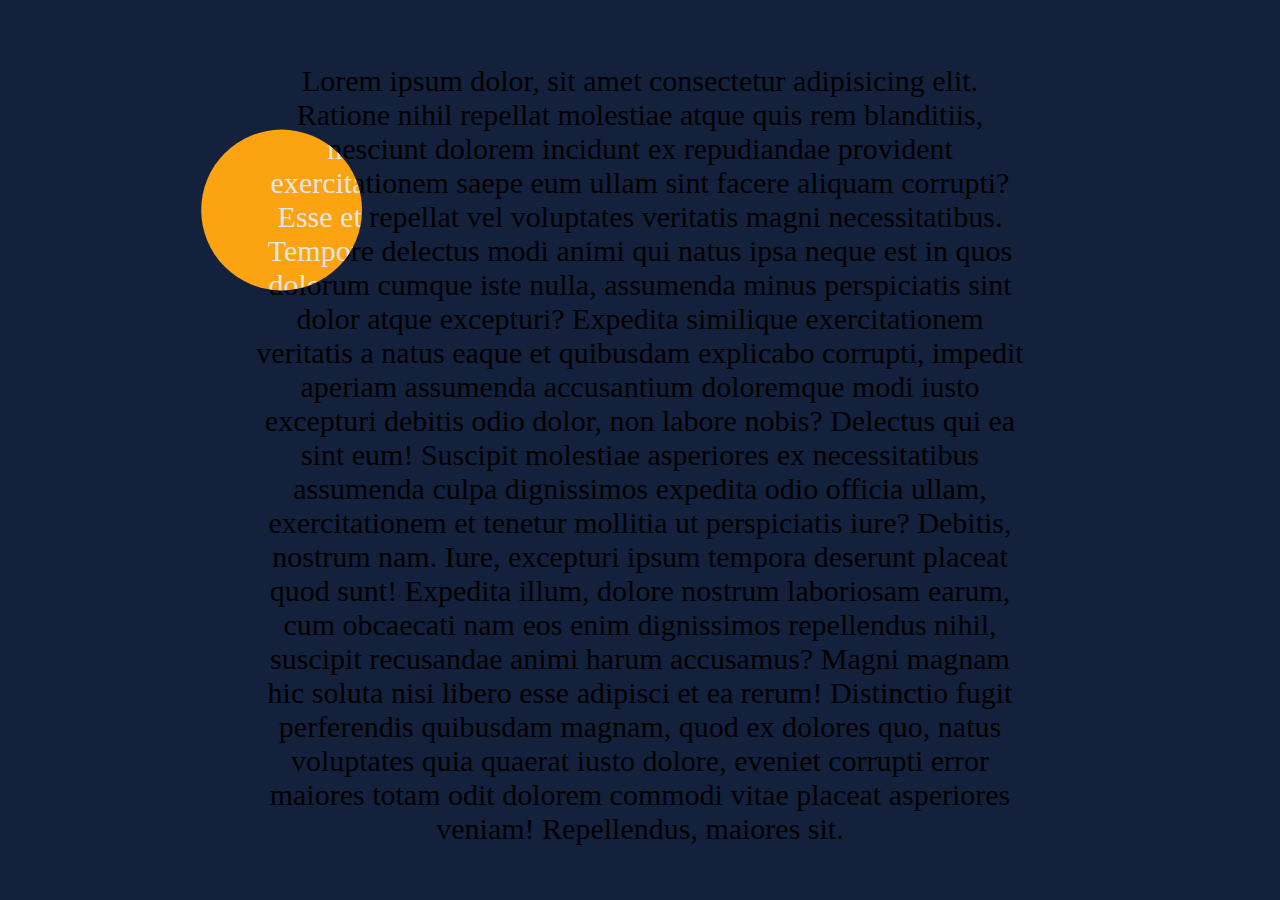
<file: ClipPath/ClipPath.html>
<!DOCTYPE html>
<html lang="zh-TW">

<head>
  <meta charset="UTF-8">
  <meta name="viewport" content="width=device-width, initial-scale=1.0">
  <title>Clip-path</title>
  <style>
    /* ez reset */
    * {
      margin: 0;
      padding: 0;
      box-sizing: border-box;
    }

    body {
      background-color: #14213d;
    }

    p {
      font-size: 30px;
    }

    .container1,
    .container2 {
      text-align: center;
      width: 70%;
      height: 700px;
      padding: 5%;
    }

    .container1 {
      position: absolute;
      top: 0;
      left: 50%;
      transform: translateX(-50%);
      background-color: #fca311;
      color: #e5e5e5;
      clip-path: circle(10% at 10% 30%);
      animation: move 8s alternate infinite;
    }

    .container2 {
      background-color: #14213d;
      margin: 0 auto;
    }

    @keyframes move {
      50% {
        clip-path: circle(15% at 50% 50%);
      }

      100% {
        clip-path: circle(10% at 85% 40%);
      }
    }
  </style>
</head>

<body>
  <!-- 第二層文字 -->
  <div class="container1">
    <p>Lorem ipsum dolor, sit amet consectetur adipisicing elit. Ratione nihil repellat molestiae atque quis rem
      blanditiis, nesciunt dolorem incidunt ex repudiandae provident exercitationem saepe eum ullam sint facere
      aliquam corrupti?
      Esse et repellat vel voluptates veritatis magni necessitatibus. Tempore delectus modi animi qui natus ipsa
      neque est in quos dolorum cumque iste nulla, assumenda minus perspiciatis sint dolor atque excepturi?
      Expedita similique exercitationem veritatis a natus eaque et quibusdam explicabo corrupti, impedit aperiam
      assumenda accusantium doloremque modi iusto excepturi debitis odio dolor, non labore nobis? Delectus qui ea
      sint eum!
      Suscipit molestiae asperiores ex necessitatibus assumenda culpa dignissimos expedita odio officia ullam,
      exercitationem et tenetur mollitia ut perspiciatis iure? Debitis, nostrum nam. Iure, excepturi ipsum tempora
      deserunt placeat quod sunt!
      Expedita illum, dolore nostrum laboriosam earum, cum obcaecati nam eos enim dignissimos repellendus nihil,
      suscipit recusandae animi harum accusamus? Magni magnam hic soluta nisi libero esse adipisci et ea rerum!
      Distinctio fugit perferendis quibusdam magnam, quod ex dolores quo, natus voluptates quia quaerat iusto
      dolore, eveniet corrupti error maiores totam odit dolorem commodi vitae placeat asperiores veniam!
      Repellendus, maiores sit.
    </p>
  </div>
  <!-- 表層文字 -->
  <div class="container2">
    <p>Lorem ipsum dolor, sit amet consectetur adipisicing elit. Ratione nihil repellat molestiae atque quis rem
      blanditiis, nesciunt dolorem incidunt ex repudiandae provident exercitationem saepe eum ullam sint facere
      aliquam corrupti?
      Esse et repellat vel voluptates veritatis magni necessitatibus. Tempore delectus modi animi qui natus ipsa
      neque est in quos dolorum cumque iste nulla, assumenda minus perspiciatis sint dolor atque excepturi?
      Expedita similique exercitationem veritatis a natus eaque et quibusdam explicabo corrupti, impedit aperiam
      assumenda accusantium doloremque modi iusto excepturi debitis odio dolor, non labore nobis? Delectus qui ea
      sint eum!
      Suscipit molestiae asperiores ex necessitatibus assumenda culpa dignissimos expedita odio officia ullam,
      exercitationem et tenetur mollitia ut perspiciatis iure? Debitis, nostrum nam. Iure, excepturi ipsum tempora
      deserunt placeat quod sunt!
      Expedita illum, dolore nostrum laboriosam earum, cum obcaecati nam eos enim dignissimos repellendus nihil,
      suscipit recusandae animi harum accusamus? Magni magnam hic soluta nisi libero esse adipisci et ea rerum!
      Distinctio fugit perferendis quibusdam magnam, quod ex dolores quo, natus voluptates quia quaerat iusto
      dolore, eveniet corrupti error maiores totam odit dolorem commodi vitae placeat asperiores veniam!
      Repellendus, maiores sit.
    </p>
  </div>
</body>

</html>
</file>
<file: Christmas Present/css/main.css>
body {
  background-color: #333;
  padding-top: 15%;
}

.present {
  width: 410px;
  margin: 0 auto;
}
.present:hover .lid {
  top: -100px;
  transform: rotateZ(10deg);
  left: 10px;
}
.present:hover .promo {
  top: -80px;
}

.box,
.lid {
  background: radial-gradient(white 15%, transparent 15.1%), rgb(240, 58, 58);
  background-position: 0 0, 25px 25px;
  background-size: 50px 50px;
  position: relative;
  margin: 0 auto;
}

.box {
  width: 400px;
  height: 250px;
}

.lid {
  width: 400px;
  height: 70px;
  box-shadow: 1px 2px 3px rgba(0, 0, 0, 0.2);
  z-index: 1;
  padding: 0 2px;
  background-color: rgb(216, 52, 52);
  top: 0;
  left: 0;
  transition: top ease-out 0.5s, left ease-out 0.5s, transform ease-out 0.5s;
}

.box span,
.lid span {
  position: absolute;
  display: block;
  background: rgba(235, 199, 0, 0.8);
  box-shadow: 1px 2px 3px rgba(0, 0, 0, 0.1);
}

.box span:first-child {
  width: 100%;
  height: 60px;
  top: 80px;
}

.box span:last-child,
.lid span {
  width: 60px;
  height: 100%;
  left: 170px;
}

.lid span {
  left: 172px;
}

.promo {
  color: #fff;
  font-family: Georgia, "Times New Roman", Times, serif;
  text-align: center;
  position: relative;
  top: 10px;
  height: 0px;
  transition: all ease-out 0.7s;
}
.promo p {
  font-size: 24px;
  margin: 0;
}
.promo h2 {
  font-size: 40px;
  margin: 0;
}/*# sourceMappingURL=main.css.map */
</file>
<file: Position exercises/css/main.css>
* {
  box-sizing: border-box;
}

body {
  width: 100%;
  height: 100vh;
  background-color: #bba79e;
  display: flex;
  justify-content: center;
  align-items: center;
}

#card-body {
  width: 900px;
  height: 500px;
  background-color: #212c3f;
  border-radius: 5%;
  box-shadow: 10px 10px 10px #666;
  overflow: hidden;
  position: relative;
}
#card-body .left-img {
  position: absolute;
  left: -350px;
}
#card-body .left-img .card-img {
  position: absolute;
  width: 690px;
  border-radius: 50%;
  z-index: 9;
}
#card-body .left-img .circle1 {
  position: absolute;
  left: 30px;
  top: -10px;
  box-shadow: -15px 40px #0c5c10;
  width: 690px;
  height: 550px;
  border-radius: 50%;
  border: 50px solid #638a68;
  z-index: 1;
}
#card-body .left-img .circle2 {
  position: absolute;
  left: -10px;
  top: -60px;
  box-shadow: -30px 95px #0ad375;
  width: 690px;
  height: 550px;
  border-radius: 50%;
  border: 50px solid #126d4a;
  z-index: 1;
}
#card-body .right-text {
  position: absolute;
  right: 120px;
  bottom: 200px;
  text-align: center;
}
#card-body .right-text .name {
  font-size: 60px;
  color: #eb9772;
}
#card-body .right-text .mail {
  font-size: 24px;
  color: #e8c7b6;
  margin-top: 30px;
}/*# sourceMappingURL=main.css.map */
</file>
<file: FlexBox exercises/1.並排卡片/css/all.css>
* {
  margin: 0;
  padding: 0;
  box-sizing: border-box;
}

body {
  width: 100%;
  height: 100vh;
  display: flex;
  justify-content: center;
  align-items: center;
}

main {
  background-color: #354e3b;
  width: 80%;
  display: flex;
  justify-content: center;
  align-items: center;
}
main .item {
  margin: 10px 5px;
}
main .item:first-child {
  margin-left: 10px;
}
main .item:last-child {
  margin-right: 10px;
}
main .item h2 {
  background-color: #e7eeea;
  color: #354e3b;
  text-align: center;
  font-size: 36px;
  font-weight: 600;
  padding: 30px 20px;
}
main .item h4 {
  background-color: #fff;
  color: #354e3b;
  font-size: 24px;
  padding: 10px 20px;
}
main .item p {
  background-color: #fff;
  font-size: 16px;
  padding: 10px 20px;
  line-height: 1.5;
}/*# sourceMappingURL=all.css.map */
</file>
<file: FlexBox exercises/2.雙欄排版/css/all.css>
* {
  margin: 0;
  padding: 0;
  box-sizing: border-box;
}

body {
  width: 100%;
  height: 100vh;
  display: flex;
  justify-content: center;
  align-items: center;
}
@media (max-width: 768px) {
  body {
    height: auto;
  }
}

main {
  width: 60%;
  margin: 0 auto;
  display: flex;
  justify-content: center;
}
@media (max-width: 1280px) {
  main {
    width: 70%;
  }
}
@media (max-width: 768px) {
  main {
    width: 90%;
    flex-direction: column;
  }
}
main .logo,
main .text {
  width: 50%;
  height: 600px;
  background-color: #e7eeea;
  border-radius: 5%;
  display: flex;
  margin: 0 10px;
}
@media (max-width: 768px) {
  main .logo,
  main .text {
    width: 100%;
    margin: 10px 0;
  }
}
main .logo {
  justify-content: center;
  align-items: center;
}
main .text {
  font-size: 22px;
  flex-direction: column;
  justify-content: space-around;
  padding: 80px 30px;
}
main .text h2,
main .text h4 {
  color: #37523d;
  font-weight: 500;
}/*# sourceMappingURL=all.css.map */
</file>
<file: FlexBox exercises/3.雙欄選單設計/Prototype/css/all.css>
* {
  -webkit-box-sizing: border-box;
          box-sizing: border-box;
}

main {
  width: 1024px;
  margin: 0 auto;
  display: -webkit-box;
  display: -ms-flexbox;
  display: flex;
}

main .menu {
  background-color: #e7eeea;
  padding-top: 100px;
}

main .menu .list {
  text-align: center;
  padding: 10px 0;
}

main .menu .list li a {
  padding: 20px 0;
  display: block;
  text-decoration: none;
  color: #37523d;
}

main .menu .list li a:hover {
  background-color: floralwhite;
}

main .text {
  text-align: center;
  padding: 100px 65px;
}

main .text h3 {
  text-align: left;
  color: #37523d;
  font-size: 36px;
}

main .text p {
  text-align: left;
  line-height: 1.5;
  margin: 10px 0;
  font-size: 18px;
}
/*# sourceMappingURL=all.css.map */
</file>
<file: FlexBox exercises/4.表頭表尾設計/Prototype/css/all.css>
* {
  -webkit-box-sizing: border-box;
          box-sizing: border-box;
}

header {
  padding: 10px 30px;
  background-color: #e7eeea;
  -webkit-box-shadow: 0px 3px 5px #9c9c9c;
          box-shadow: 0px 3px 5px #9c9c9c;
}

header nav {
  display: -webkit-box;
  display: -ms-flexbox;
  display: flex;
  -webkit-box-pack: justify;
      -ms-flex-pack: justify;
          justify-content: space-between;
  -webkit-box-align: center;
      -ms-flex-align: center;
          align-items: center;
}

header nav .menu {
  width: 300px;
  display: -webkit-box;
  display: -ms-flexbox;
  display: flex;
  -webkit-box-pack: justify;
      -ms-flex-pack: justify;
          justify-content: space-between;
}

header nav .menu li a {
  font-size: 20px;
  text-decoration: none;
  color: darkgreen;
  display: block;
}

main {
  padding: 30px 0;
  width: 720px;
  margin: 0 auto;
}

main h1 {
  color: #37523d;
  font-size: 1.5rem;
  padding: 10px 0;
}

main p {
  line-height: 1.5;
  padding: 10px 0;
}

main img {
  width: 100%;
}

footer {
  padding: 20px;
  background-color: #37523d;
}

footer .menu {
  padding: 0 500px;
  display: -webkit-box;
  display: -ms-flexbox;
  display: flex;
  -ms-flex-pack: distribute;
      justify-content: space-around;
}

footer .menu li a {
  text-decoration: none;
  color: #fff;
}
/*# sourceMappingURL=all.css.map */
</file>
<file: FlexBox exercises/5.常見三種排版/Prototype/css/all.css>
* {
  -webkit-box-sizing: border-box;
          box-sizing: border-box;
}

body {
  display: -webkit-box;
  display: -ms-flexbox;
  display: flex;
  -webkit-box-orient: vertical;
  -webkit-box-direction: normal;
      -ms-flex-direction: column;
          flex-direction: column;
  -webkit-box-pack: justify;
      -ms-flex-pack: justify;
          justify-content: space-between;
  height: 120vh;
}

header {
  padding: 20px;
  background-color: #e7eeea;
  display: -webkit-box;
  display: -ms-flexbox;
  display: flex;
  -webkit-box-pack: justify;
      -ms-flex-pack: justify;
          justify-content: space-between;
}

header .item {
  width: 350px;
  display: -webkit-box;
  display: -ms-flexbox;
  display: flex;
  -webkit-box-pack: justify;
      -ms-flex-pack: justify;
          justify-content: space-between;
}

header .item img {
  width: 50px;
  height: 50px;
}

header .item .text {
  padding: 10px;
}

header .item .text h3 {
  font-size: 20px;
  color: #37523d;
  padding-bottom: 10px;
}

header .item .text p {
  color: #37523d;
}

main {
  padding: 20px;
  background-color: #e7eeea;
  display: -webkit-box;
  display: -ms-flexbox;
  display: flex;
  -ms-flex-pack: distribute;
      justify-content: space-around;
}

main .item {
  width: 25%;
  display: -webkit-box;
  display: -ms-flexbox;
  display: flex;
  -webkit-box-orient: vertical;
  -webkit-box-direction: normal;
      -ms-flex-direction: column;
          flex-direction: column;
  -webkit-box-pack: center;
      -ms-flex-pack: center;
          justify-content: center;
  -webkit-box-align: center;
      -ms-flex-align: center;
          align-items: center;
}

main .item img {
  width: 100px;
}

main .item h3 {
  margin-top: 15px;
  font-size: 20px;
  color: #37523d;
  padding-bottom: 10px;
}

main .item p {
  text-align: center;
  color: #37523d;
}

footer {
  padding: 50px;
  background-color: #e7eeea;
}

footer .item {
  display: -webkit-box;
  display: -ms-flexbox;
  display: flex;
  -webkit-box-align: center;
      -ms-flex-align: center;
          align-items: center;
}

footer .item .text {
  width: 85%;
  padding: 20px;
}

footer .item .text h3 {
  margin-top: 15px;
  font-size: 20px;
  color: #37523d;
  padding-bottom: 10px;
}

footer .item .text p {
  color: #37523d;
}

footer .item:nth-child(2) {
  -webkit-box-orient: horizontal;
  -webkit-box-direction: reverse;
      -ms-flex-direction: row-reverse;
          flex-direction: row-reverse;
}
/*# sourceMappingURL=all.css.map */
</file>
<file: FlexBox exercises/6.圖文並排/Prototype/css/all.css>
* {
  -webkit-box-sizing: border-box;
          box-sizing: border-box;
}

body {
  display: -webkit-box;
  display: -ms-flexbox;
  display: flex;
  -webkit-box-pack: center;
      -ms-flex-pack: center;
          justify-content: center;
  -webkit-box-align: center;
      -ms-flex-align: center;
          align-items: center;
  background-color: #37523d;
  height: 100vh;
}

main {
  background-color: #ffffff;
  border-radius: 20px;
}

main .logo {
  background-color: #e7eeea;
  border-radius: 20px 20px 0 0;
  display: -webkit-box;
  display: -ms-flexbox;
  display: flex;
  -webkit-box-pack: justify;
      -ms-flex-pack: justify;
          justify-content: space-between;
  -webkit-box-align: center;
      -ms-flex-align: center;
          align-items: center;
  padding: 10px 20px;
}

main a {
  color: #37523d;
  text-decoration: none;
  font-size: 30px;
}

main .content {
  display: -webkit-box;
  display: -ms-flexbox;
  display: flex;
  padding: 40px;
  width: 900px;
}

main .content .text {
  display: -webkit-box;
  display: -ms-flexbox;
  display: flex;
  -webkit-box-orient: vertical;
  -webkit-box-direction: normal;
      -ms-flex-direction: column;
          flex-direction: column;
  -webkit-box-pack: justify;
      -ms-flex-pack: justify;
          justify-content: space-between;
  padding: 0 20px;
}

main .content .text h2 {
  font-size: 36px;
  color: #37523d;
}

main .content .text p {
  line-height: 1.5;
}

main .content .text a {
  margin-right: 20px;
}
/*# sourceMappingURL=all.css.map */
</file>
<file: FlexBox exercises/7.首頁橫幅排版/Prototype/css/all.css>
* {
  -webkit-box-sizing: border-box;
          box-sizing: border-box;
}

body {
  height: 100vh;
  display: -webkit-box;
  display: -ms-flexbox;
  display: flex;
  -webkit-box-orient: vertical;
  -webkit-box-direction: normal;
      -ms-flex-direction: column;
          flex-direction: column;
  -webkit-box-pack: center;
      -ms-flex-pack: center;
          justify-content: center;
  -webkit-box-align: center;
      -ms-flex-align: center;
          align-items: center;
}

main {
  width: 990px;
  background-color: #e7eeea;
  height: 500px;
  display: -webkit-box;
  display: -ms-flexbox;
  display: flex;
  -webkit-box-orient: vertical;
  -webkit-box-direction: normal;
      -ms-flex-direction: column;
          flex-direction: column;
  -webkit-box-pack: center;
      -ms-flex-pack: center;
          justify-content: center;
  -webkit-box-align: center;
      -ms-flex-align: center;
          align-items: center;
}

main h3 {
  font-size: 36px;
  margin-top: 20px;
}

footer {
  width: 990px;
  display: -webkit-box;
  display: -ms-flexbox;
  display: flex;
  -webkit-box-pack: justify;
      -ms-flex-pack: justify;
          justify-content: space-between;
  -webkit-box-align: center;
      -ms-flex-align: center;
          align-items: center;
  padding: 10px 30px;
}

footer ul {
  width: 400px;
  display: -webkit-box;
  display: -ms-flexbox;
  display: flex;
  -ms-flex-pack: distribute;
      justify-content: space-around;
  -webkit-box-align: stretch;
      -ms-flex-align: stretch;
          align-items: stretch;
}

footer ul a {
  text-decoration: none;
  color: black;
  display: block;
}
/*# sourceMappingURL=all.css.map */
</file>
<file: FlexBox exercises/8.圖文並排設計/Prototype/css/all.css>
* {
  -webkit-box-sizing: border-box;
          box-sizing: border-box;
}

body {
  height: 100vh;
  display: -webkit-box;
  display: -ms-flexbox;
  display: flex;
  -webkit-box-pack: center;
      -ms-flex-pack: center;
          justify-content: center;
  -webkit-box-align: center;
      -ms-flex-align: center;
          align-items: center;
}

main {
  width: 850px;
  background-color: #b3d4d1;
  display: -webkit-box;
  display: -ms-flexbox;
  display: flex;
}

main .content {
  display: -webkit-box;
  display: -ms-flexbox;
  display: flex;
  -webkit-box-pack: center;
      -ms-flex-pack: center;
          justify-content: center;
  -webkit-box-align: center;
      -ms-flex-align: center;
          align-items: center;
  padding: 0 50px;
}

main .content p {
  line-height: 1.5;
  color: #fff;
  font-size: 22px;
}
/*# sourceMappingURL=all.css.map */
</file>
<file: FlexBox exercises/9.訂單明細/Basic Wedsite/css/style.css>
* {
    box-sizing: border-box;
}

.container {
    display: flex;
    flex-direction: column;
}

.order {
    width: 250px;
    margin-bottom: 20px;
    border: 1px solid rgb(3, 165, 111);
}

.list {
    width: 250px;
    border: 1px solid rgb(3, 165, 111)
}

.title {
    background-color: rgb(3, 165, 111);
    text-align: center;
}

h2 {
    font-size: 20px;
    color: #fff;
    padding: 10px 25px 10px 25px;
}

.content {
    border: 0 1px 0 1px solid #000;
}

.content p {
    display: flex;
    justify-content: space-between;
    padding: 10px;
    color: cadetblue;
    font-weight: 600;
    font-size: 12px;
}

.content :nth-child(3) {
    font-size: 18px;
}
.item{
    display: flex;
    justify-content:space-between ;
    padding: 10px;
}
.item p{
    font-size: 15px;
    padding-top:10px ;
    color: cadetblue;
    font-weight: 600;
}
.item p:nth-child(2){
font-size: 18px;
}
</file>
<file: FlexBox exercises/10.產品列表/Basic Wedsite/css/style.css>
/* http://meyerweb.com/eric/tools/css/reset/ 
   v2.0 | 20110126
   License: none (public domain)
*/

html,
body,
div,
span,
applet,
object,
iframe,
h1,
h2,
h3,
h4,
h5,
h6,
p,
blockquote,
pre,
a,
abbr,
acronym,
address,
big,
cite,
code,
del,
dfn,
em,
img,
ins,
kbd,
q,
s,
samp,
small,
strike,
strong,
sub,
sup,
tt,
var,
b,
u,
i,
center,
dl,
dt,
dd,
ol,
ul,
li,
fieldset,
form,
label,
legend,
table,
caption,
tbody,
tfoot,
thead,
tr,
th,
td,
article,
aside,
canvas,
details,
embed,
figure,
figcaption,
footer,
header,
hgroup,
menu,
nav,
output,
ruby,
section,
summary,
time,
mark,
audio,
video {
  margin: 0;
  padding: 0;
  border: 0;
  font-size: 100%;
  font: inherit;
  vertical-align: baseline;
}
/* HTML5 display-role reset for older browsers */
article,
aside,
details,
figcaption,
figure,
footer,
header,
hgroup,
menu,
nav,
section {
  display: block;
}
body {
  line-height: 1;
}
ol,
ul {
  list-style: none;
}
blockquote,
q {
  quotes: none;
}
blockquote:before,
blockquote:after,
q:before,
q:after {
  content: "";
  content: none;
}
table {
  border-collapse: collapse;
  border-spacing: 0;
}

/*...................左側選單........................*/
.menu {
  border: 1px solid rgb(177, 214, 183);
  width: 200px;
  font-size: 20px;
  text-align: center;
  font-weight: bold;
}
.top {
  background-color: rgb(8, 102, 79);
  color: rgb(255, 255, 255);
  padding-top: 10px;
  padding-bottom: 10px;
}
.menu a {
  display: block;
  color: rgb(8, 102, 79);
  padding: 10px;
  text-decoration: none;
}
a:hover {
  background-color: rgb(177, 214, 183);
}
.leftmenu {
  margin-right: 10px;
}
/*......................產品.........................*/

.product_inf {
  display: flex;
  flex-direction: column;
  width: 300px;
  margin-right: 10px;
  margin-left: 10px;
  margin-bottom: 20px;
}
.product_butten {
  background-color: rgb(177, 214, 183);
  text-align: center;
  color: white;
  height: 40px;
  font-size: 26px;
  padding-top: 10px;
}
.product_butten a {
  text-decoration: none;
  color: rgb(8, 102, 79);
  font-size: 24px;
  text-align: center;
  font-weight: bold;
}
.name_price ul {
  display: flex;
  justify-content: flex-start;
  text-align: center;
  font-size: 16px;
  font-weight: bold;
}

.name_price ul li {
  border-left: 1px dotted rgb(8, 102, 79);
  border-right: 1px dotted rgb(8, 102, 79);
  padding: 10px;
  margin: 0 auto;
  width: 150px;
  color: rgb(8, 102, 79);
}
.product {
  display: flex;
  flex-wrap: wrap;
  width: 640px;
}

.outbox {
  display: flex;
}
</file>
